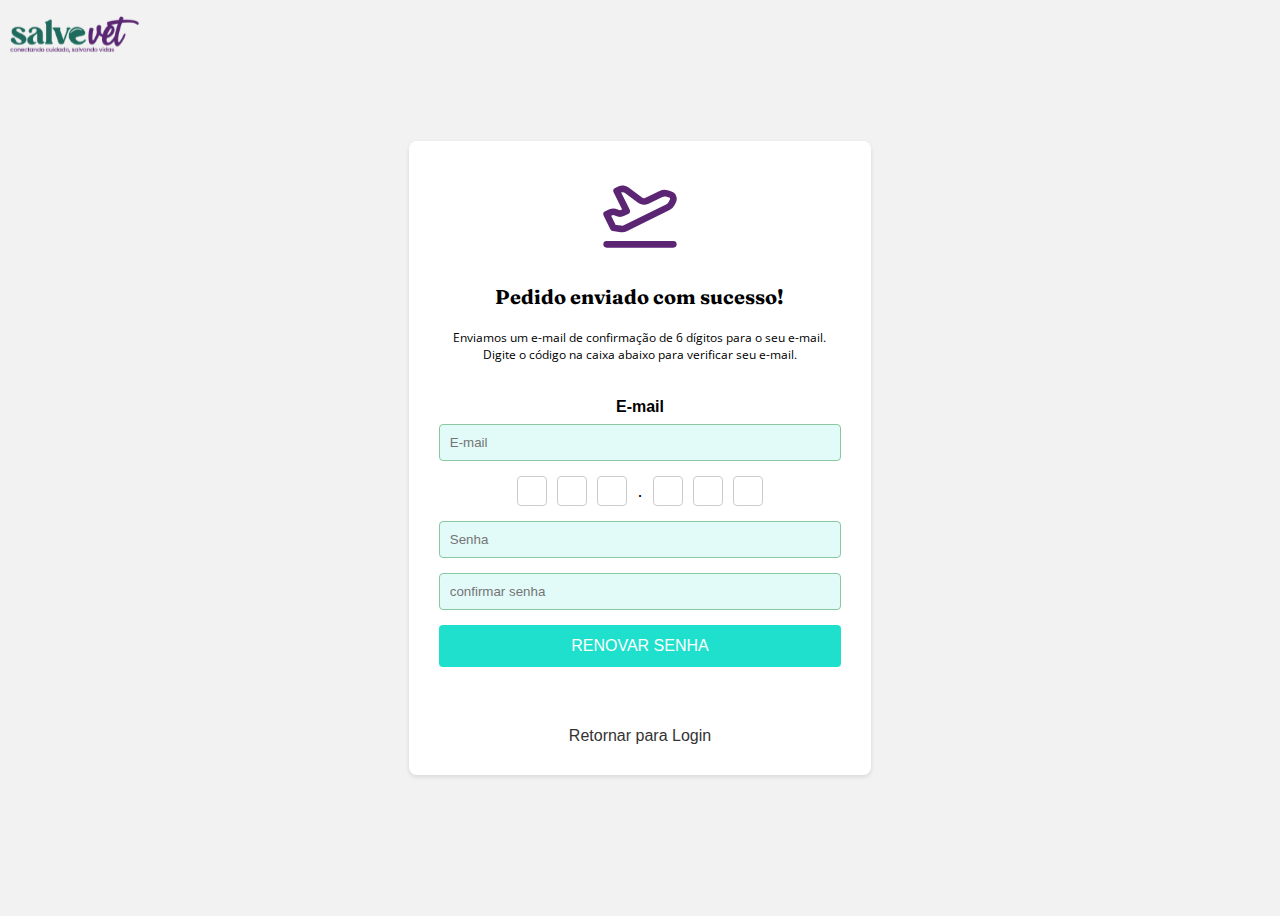
<file: e-mail enviado/index.html>
<html lang="pt">

<head>
    <meta charset="UTF-8">
    <meta name="viewport" content="width=device-width, initial-scale=1.0">
    <link rel="preconnect" href="https://fonts.googleapis.com">
    <link rel="preconnect" href="https://fonts.gstatic.com" crossorigin>
    <link
        href="https://fonts.googleapis.com/css2?family=Fraunces:ital,opsz,wght@0,9..144,100..900;1,9..144,100..900&display=swap"
        rel="stylesheet">
    <link
        href="https://fonts.googleapis.com/css2?family=Fraunces:ital,opsz,wght@0,9..144,100..900;1,9..144,100..900&family=Open+Sans:ital,wght@0,300..800;1,300..800&display=swap"
        rel="stylesheet">
    <link rel="stylesheet" href="style.css">
    <title>E-mail Enviado</title>
</head>

<body>
    <a href="">
        <img class="logo" src="../imagens/logo.svg" alt="ERROR" style="position: absolute; top: 10; left: 10;">
    </a>
    <div class="container">
        <img src="../imagens/enviado.svg" alt="">
        <h1>Pedido enviado com sucesso!</h1>
        <p>Enviamos um e-mail de confirmação de 6 dígitos para o seu e-mail.<br>
            Digite o código na caixa abaixo para verificar seu e-mail.
        </p>
        <div>
            <label>E-mail</label>
            <input type="email" id="email" placeholder="E-mail">
        </div>
        <div class="code-input">
            <input type="text" maxlength="1" />
            <input type="text" maxlength="1" />
            <input type="text" maxlength="1" />
            <span>.</span>
            <input type="text" maxlength="1" />
            <input type="text" maxlength="1" />
            <input type="text" maxlength="1" />
        </div>


        <div>
            <input type="email" id="email" placeholder="Senha" >
            <input type="email" id="email" placeholder="confirmar senha" >

            <div>
                <button class="button">RENOVAR SENHA</button>

                <a href="#" class="login">Retornar para Login</a>
            </div>

        </div>
</body>

</html>
</file>
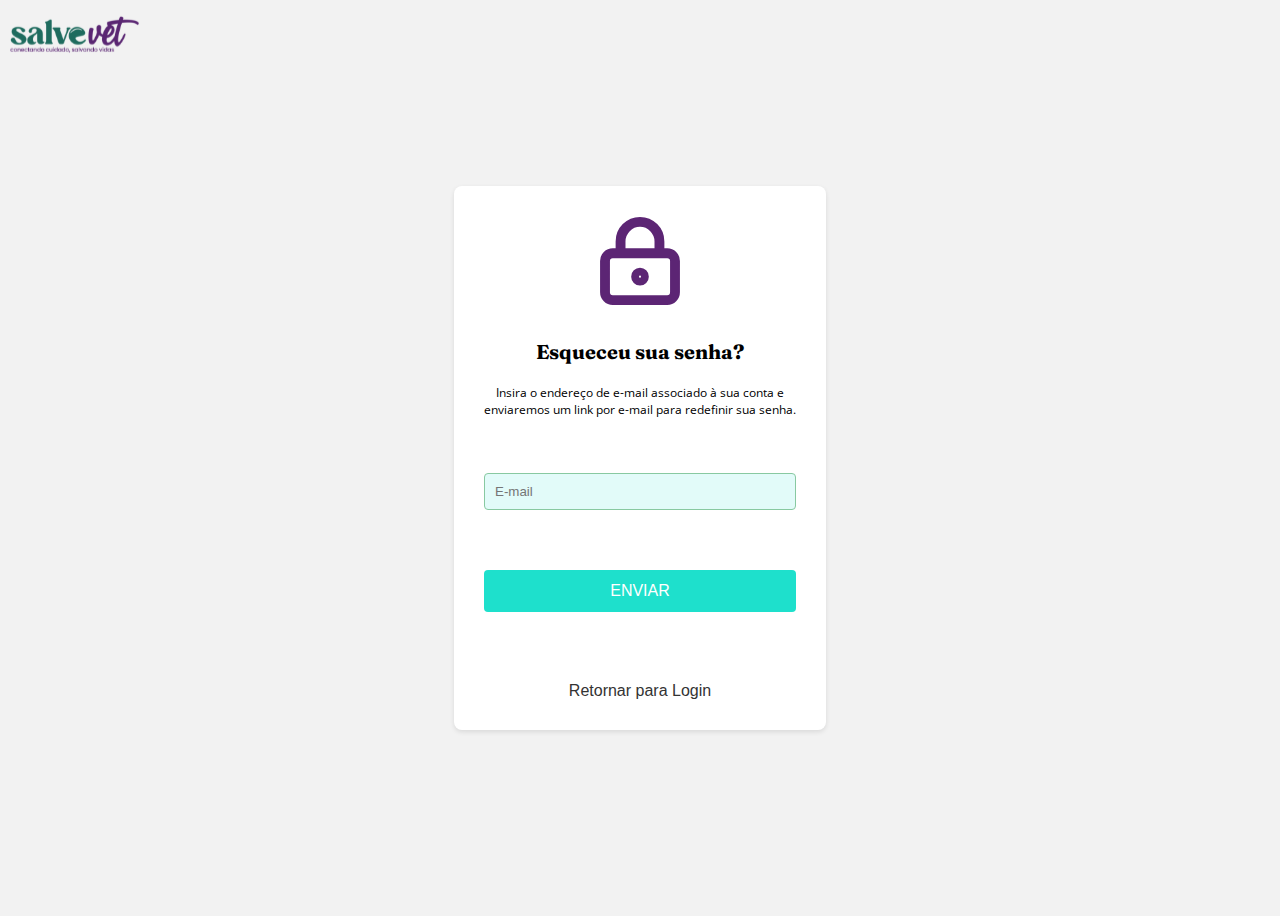
<file: esqueceu a senha/index.html>
<html lang="pt">

<head>
    <meta charset="UTF-8">
    <meta name="viewport" content="width=device-width, initial-scale=1.0">
    <link rel="preconnect" href="https://fonts.googleapis.com">
    <link rel="preconnect" href="https://fonts.gstatic.com" crossorigin>
    <link href="https://fonts.googleapis.com/css2?family=Fraunces:ital,opsz,wght@0,9..144,100..900;1,9..144,100..900&display=swap" rel="stylesheet">
    <link href="https://fonts.googleapis.com/css2?family=Fraunces:ital,opsz,wght@0,9..144,100..900;1,9..144,100..900&family=Open+Sans:ital,wght@0,300..800;1,300..800&display=swap" rel="stylesheet">
    <link rel="stylesheet" href="style.css">
    <title>Esqueceu sua senha?</title>
</head>

<body>
    <a href="">
    <img class="logo" src="../imagens/logo.svg" alt="ERROR" style="position: absolute; top: 10; left: 10;">
</a>
    <div class="container">
        <img src="../imagens/senha.svg" alt="">
        <h1>Esqueceu sua senha?</h1>
        <p>Insira o endereço de e-mail associado à sua conta e<br> 
        enviaremos um link por e-mail para redefinir sua senha.
        </p>
        <div>
        <input type="email" id="email"  placeholder="E-mail" >
        </div>
        <div>
            <button class="button">ENVIAR</button>
            <a href="#" class="login">Retornar para Login</a>
        </div>
        
    </div>
</body>

</html>
</file>
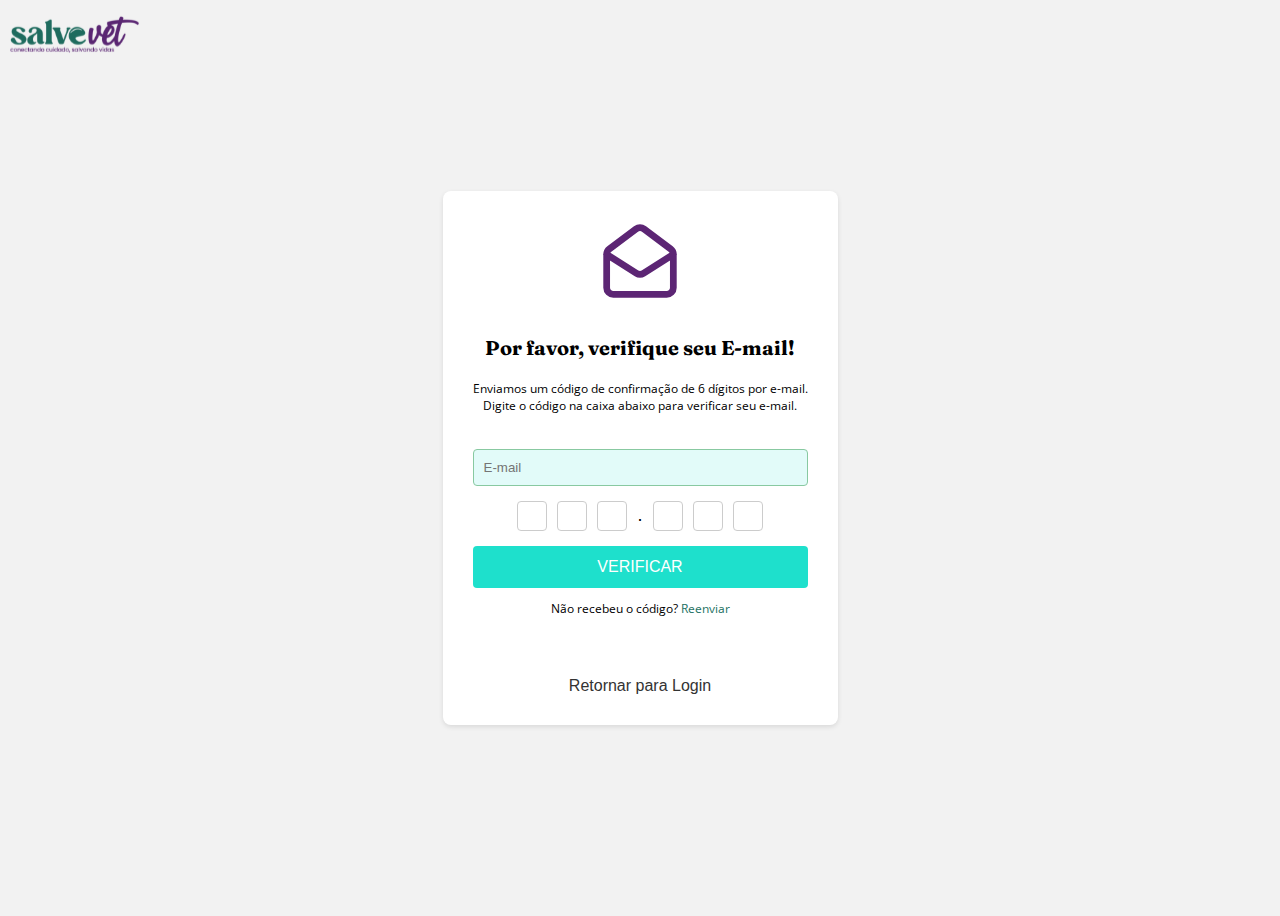
<file: verifique o e-mail/index.html>
<html lang="pt">

<head>
    <meta charset="UTF-8">
    <meta name="viewport" content="width=device-width, initial-scale=1.0">
    <link rel="preconnect" href="https://fonts.googleapis.com">
    <link rel="preconnect" href="https://fonts.gstatic.com" crossorigin>
    <link href="https://fonts.googleapis.com/css2?family=Fraunces:ital,opsz,wght@0,9..144,100..900;1,9..144,100..900&display=swap" rel="stylesheet">
    <link href="https://fonts.googleapis.com/css2?family=Fraunces:ital,opsz,wght@0,9..144,100..900;1,9..144,100..900&family=Open+Sans:ital,wght@0,300..800;1,300..800&display=swap" rel="stylesheet">
    <link rel="stylesheet" href="style.css">
    <title>Verificar seu E-mail</title>
</head>

<body>
    <a href="">
    <img class="logo" src="../imagens/logo.svg" alt="ERROR" style="position: absolute; top: 10; left: 10;">
</a>
    <div class="container">
        <img src="../imagens/mens.svg" alt="">
        <h1>Por favor, verifique seu E-mail!</h1>
        <p>Enviamos um código de confirmação de 6 dígitos por e-mail.<br>
            Digite o código na caixa abaixo para verificar seu e-mail.
        </p>
        <div>
        <input type="email" id="email"  placeholder="E-mail" >
        </div>
        <div class="code-input">
            <input type="text" maxlength="1" />
            <input type="text" maxlength="1" />
            <input type="text" maxlength="1" />
            <span>.</span>
            <input type="text" maxlength="1" />
            <input type="text" maxlength="1" />
            <input type="text" maxlength="1" />
        </div>
        <div>
            <button class="button">VERIFICAR</button>
            <p>Não recebeu o código?
                <a href="#" class="reenviar">Reenviar</a>
            </p>
            <a href="#" class="login">Retornar para Login</a>
        </div>
        
    </div>
</body>

</html>
</file>
<file: e-mail enviado/style.css>
body {
    font-family: sans-serif;
    display: flex;
    justify-content: center;
    align-items: center;
    min-height: 100vh;
    background-color: #f2f2f2;
}

.logo{
    width: 130px;
    display: flex;
}

.container {
    background-color: #fff;
    max-width: 645px;
    max-height: 926px;
    padding: 30px;
    border-radius: 8px;
    box-shadow: 0 2px 5px rgba(0, 0, 0, 0.1);
    text-align: center;
}

.container img{
    width: 80px;
    margin-bottom: 20px;
}
.container h1{
    font-family: "Fraunces", serif;    
    font-size: 20px;
    margin-bottom: 20px;
}

.container p{
    font-family: "Open Sans", sans-serif;
    font-size: 12px;
    margin-bottom: 35px;
}

label {
    display: block;
    margin-bottom: 8px;
    font-weight: bold;
}

input[type="email"] {
    width: 100%;
    padding: 10px;
    margin-bottom: 15px;
    border: 1px solid #88C9A1;
    border-radius: 4px;
    box-sizing: border-box;
}

.code-input {
    display: flex;
    justify-content: center;
    align-items: center;
    margin-bottom: 15px;
}

.code-input input {
    width: 30px;
    height: 30px;
    margin: 0 5px;
    padding: 0;
    border: 1px solid #ccc;
    border-radius: 4px;
    text-align: center;
    font-size: 18px;
}

.code-input span {
    font-size: 18px;
    margin: 0 5px;
}

.button {
    background-color:#1EE0CC;
    color: white;
    padding: 12px 20px;
    border: none;
    border-radius: 4px;
    cursor: pointer;
    font-size: 16px;
    width: 100%;
}

.reenviar {
    color: #1D7263;
    text-decoration: none;
}

.login {
    display: block;
    margin-top: 60px;
    color: #333;
    text-decoration: none;
}

.container #email{
    background-color: #E2FBF9;
}
</file>
<file: esqueceu a senha/style.css>
body {
    font-family: sans-serif;
    display: flex;
    justify-content: center;
    align-items: center;
    min-height: 100vh;
    background-color: #f2f2f2;
}

.logo{
    width: 130px;
    display: flex;
}

.container {
    background-color: #fff;
    max-width: 645px;
    max-height: 926px;
    padding: 30px;
    border-radius: 8px;
    box-shadow: 0 2px 5px rgba(0, 0, 0, 0.1);
    text-align: center;
}

.container img{
    width: 80px;
    margin-bottom: 20px;
}
.container h1{
    font-family: "Fraunces", serif;    
    font-size: 20px;
    margin-bottom: 20px;
}

.container p{
    font-family: "Open Sans", sans-serif;
    font-size: 12px;
    margin-bottom: 55px;
}


input[type="email"] {
    width: 100%;
    padding: 10px;
    margin-bottom: 60px;
    border: 1px solid #88C9A1;
    border-radius: 4px;
    box-sizing: border-box;
}


.button {
    background-color:#1EE0CC;
    color: white;
    padding: 12px 20px;
    border: none;
    border-radius: 4px;
    cursor: pointer;
    font-size: 16px;
    width: 100%;
}

.login {
    display: block;
    margin-top: 70px;
    color: #333;
    text-decoration: none;
}

.container #email{
    background-color: #E2FBF9;
}
</file>
<file: verifique o e-mail/style.css>
body {
    font-family: sans-serif;
    display: flex;
    justify-content: center;
    align-items: center;
    min-height: 100vh;
    background-color: #f2f2f2;
}

.logo{
    width: 130px;
    display: flex;
}

.container {
    background-color: #fff;
    max-width: 645px;
    max-height: 926px;
    padding: 30px;
    border-radius: 8px;
    box-shadow: 0 2px 5px rgba(0, 0, 0, 0.1);
    text-align: center;
}

.container img{
    width: 80px;
    margin-bottom: 20px;
}
.container h1{
    font-family: "Fraunces", serif;    
    font-size: 20px;
    margin-bottom: 20px;
}

.container p{
    font-family: "Open Sans", sans-serif;
    font-size: 12px;
    margin-bottom: 35px;
}

label {
    display: block;
    margin-bottom: 8px;
    font-weight: bold;
}

input[type="email"] {
    width: 100%;
    padding: 10px;
    margin-bottom: 15px;
    border: 1px solid #88C9A1;
    border-radius: 4px;
    box-sizing: border-box;
}

.code-input {
    display: flex;
    justify-content: center;
    align-items: center;
    margin-bottom: 15px;
}

.code-input input {
    width: 30px;
    height: 30px;
    margin: 0 5px;
    padding: 0;
    border: 1px solid #ccc;
    border-radius: 4px;
    text-align: center;
    font-size: 18px;
}

.code-input span {
    font-size: 18px;
    margin: 0 5px;
}

.button {
    background-color:#1EE0CC;
    color: white;
    padding: 12px 20px;
    border: none;
    border-radius: 4px;
    cursor: pointer;
    font-size: 16px;
    width: 100%;
}

.reenviar {
    color: #1D7263;
    text-decoration: none;
}

.login {
    display: block;
    margin-top: 60px;
    color: #333;
    text-decoration: none;
}

.container #email{
    background-color: #E2FBF9;
}
</file>
